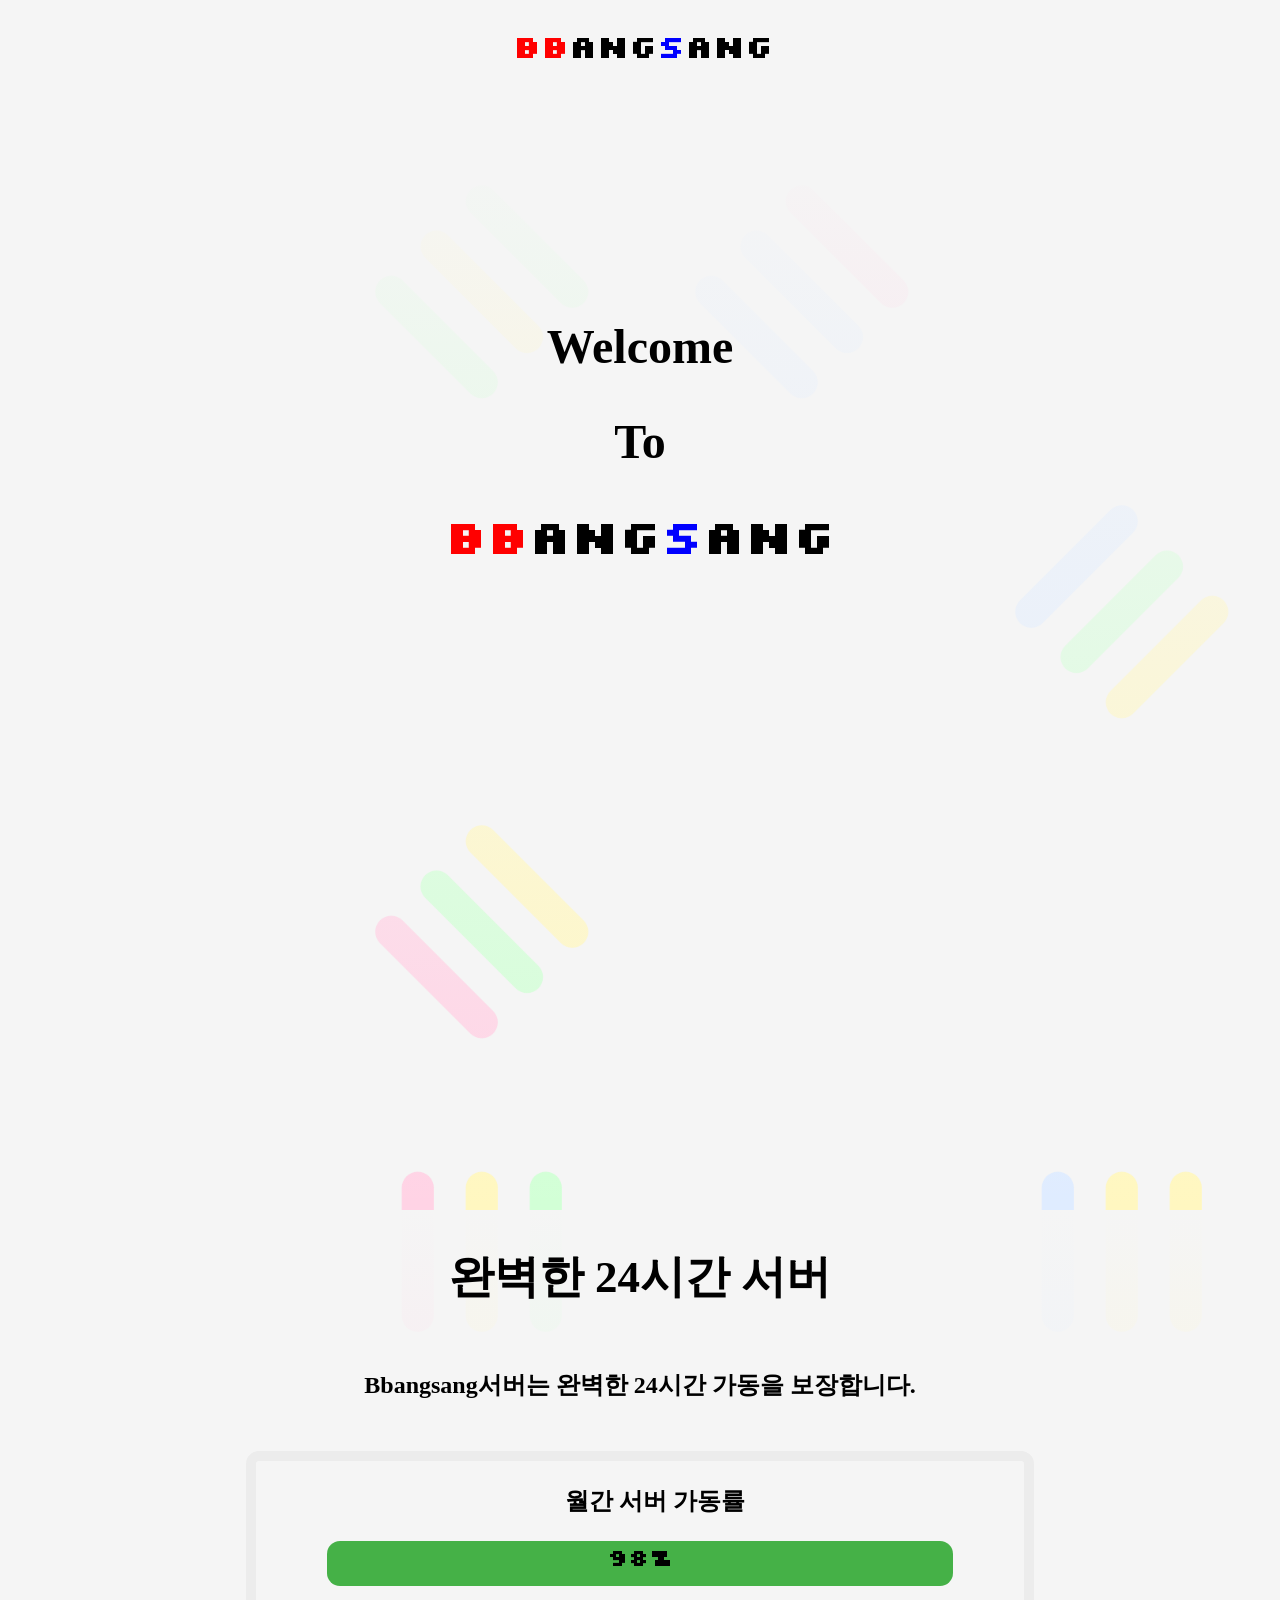
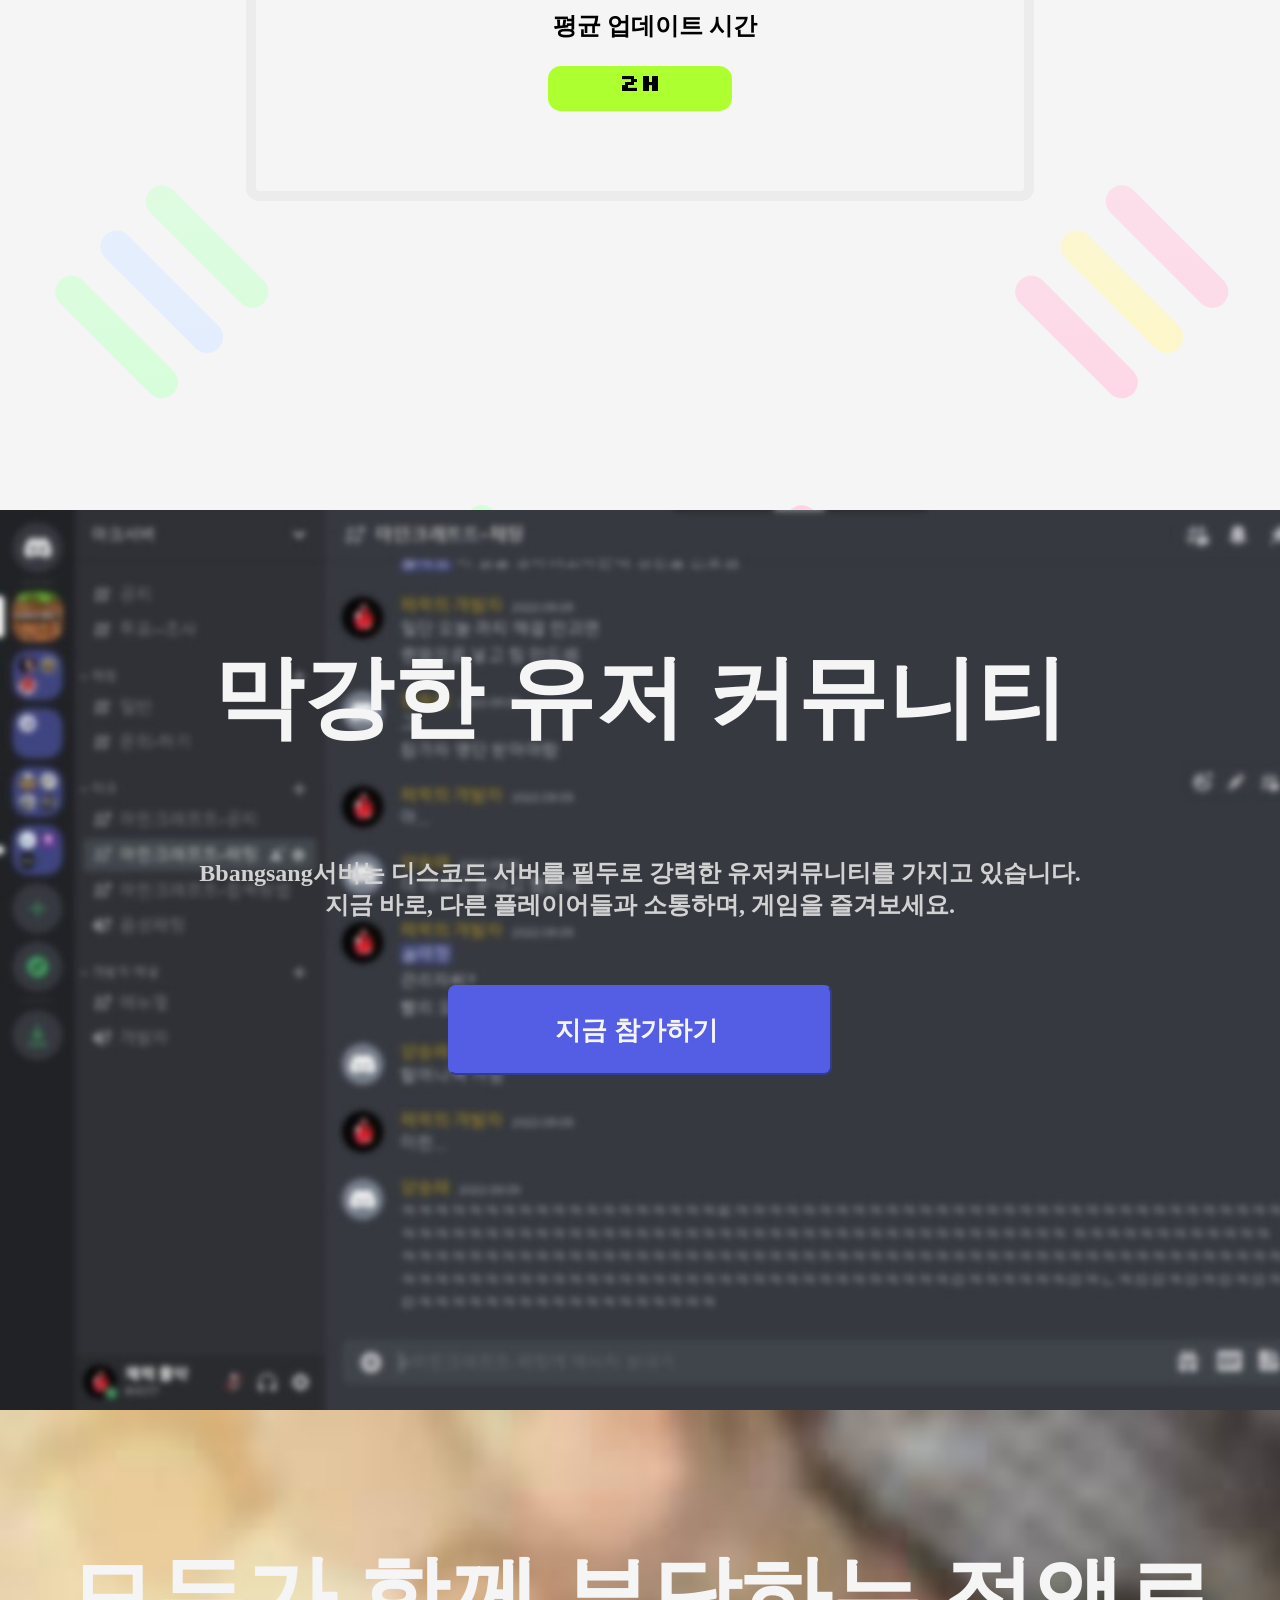
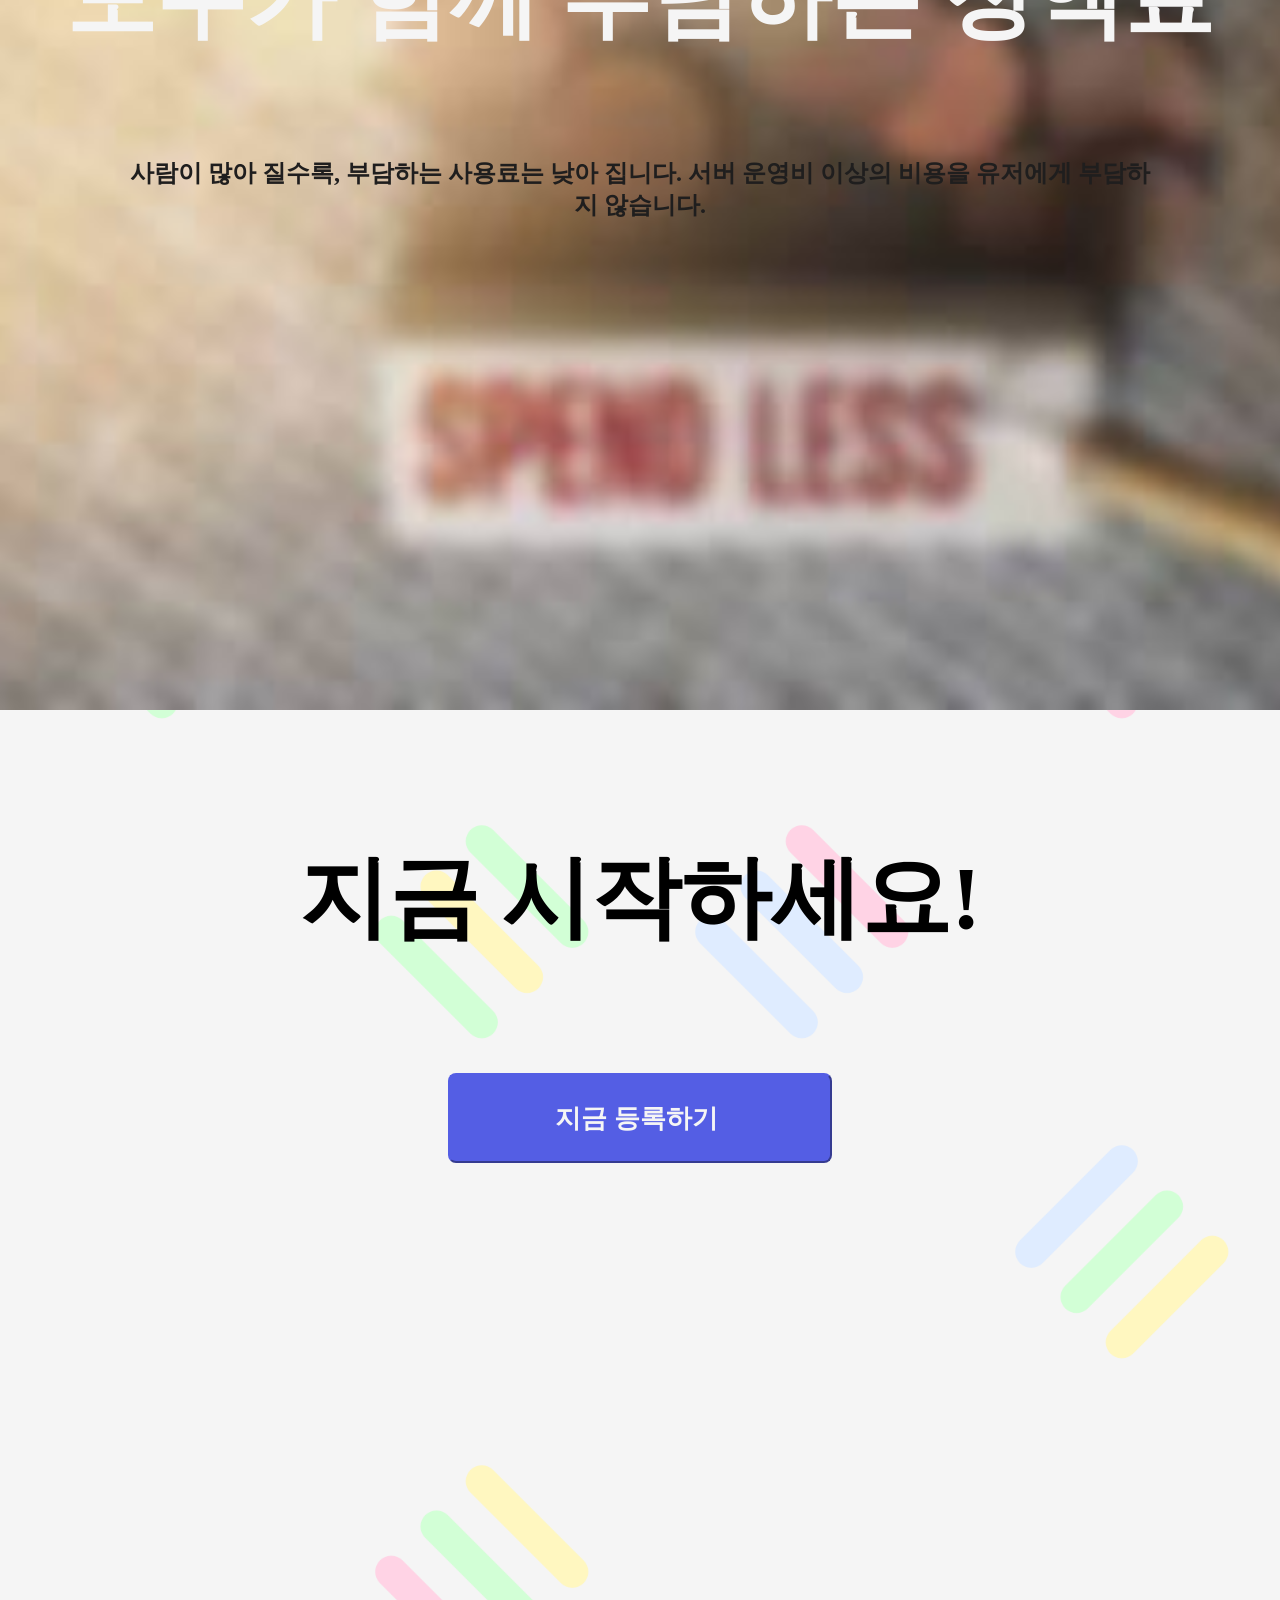
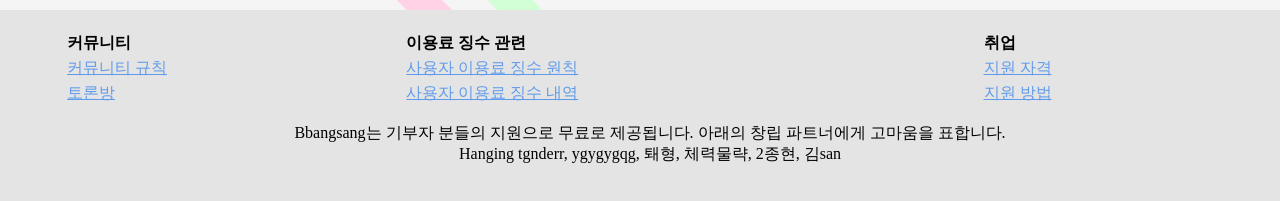
<file: index.html>
<!DOCTYPE html>
<html lang="ko">

<head>
    <meta charset="UTF-8">
    <meta http-equiv="X-UA-Compatible" content="IE=edge">
    <meta name="viewport" content="width=device-width, initial-scale=1.0">

    <link rel="preconnect" href="https://fonts.googleapis.com">
    <link rel="preconnect" href="https://fonts.gstatic.com" crossorigin>
    <link href="https://fonts.googleapis.com/css2?family=Orbitron:wght@900&family=Silkscreen&display=swap"
        rel="stylesheet">

    <link rel="icon" href="./img/web-icon.png">

    <link href="./css/header.css" rel="stylesheet" />
    <link href="./css/main.css" rel="stylesheet" />
    <link href='./css/footer.css' rel='stylesheet' />

    <link href='./css/normal_animations.css' rel='stylesheet' />
    <link href="./css/specific_animation.css" rel="stylesheet" />
    <link href="./css/utility-class.css" rel="stylesheet" />

    <title>Bbangsang</title>
</head>

<body>
    <header>
        <span class="menu-icon left-fade-in">
            <!-- <span class="menu-bar"></span>
            <span class="menu-bar"></span>
            <span class="menu-bar"></span> -->
        </span>

        <h1 class="top-fade-in">
            <custom-title />
        </h1>

        <div class="authentication right-fade-in">
            <!-- <input classs="signin" type="button" value="회원가입" />
            <input class="login" type="button" value="로그인" /> -->
        </div>
    </header>

    <main>
        <section class="intro">
            <div>
                <h2>Welcome</h2>
                <h2>To</h2>
                <h2 class="txt-bbangsang">
                    <!--This text is build by txt-bbangsang-intro.js-->
                </h2>
            </div>
        </section>

        <section class="mc-server-intro">
            <div>
                <h2>완벽한 24시간 서버</h2>
                <p>Bbangsang서버는 완벽한 24시간 가동을 보장합니다.</p>
                <div>
                    <h3 style="display: none;">월간 서버 가동률</h3>
                    <div id="stable-rate" style="display: none;" class="margin-top">n%</div>

                    <h3 style="display: none;">평균 업데이트 시간</h3>
                    <div id="update-time" style="display: none;">n%</div>
                </div>
            </div>
        </section>
        <section class="discord-server-intro">
            <div>
                <h2>막강한 유저 커뮤니티</h2>
                <p>Bbangsang서버는 디스코드 서버를 필두로 강력한 유저커뮤니티를 가지고 있습니다.<br />
                    지금 바로, 다른 플레이어들과 소통하며, 게임을 즐겨보세요.
                </p>
                <input type="button" value="지금 참가하기 " onclick="GotoDiscord()" />
            </div>
        </section>

        <section class="low-price-intro">
            <div>
                <h2>모두가 함께 부담하는 정액료</h2>
                <p>
                    사람이 많아 질수록, 부담하는 사용료는 낮아 집니다.
                    서버 운영비 이상의 비용을 유저에게 부담하지 않습니다.
                </p>
            </div>
        </section>

        <section class="register-intro">
            <div>
                <h2>지금 시작하세요!</h2>
                <br />
                <input type="button" value="지금 등록하기 " onclick="Register()" />
            </div>
        </section>
    </main>

    <footer>
        <table>
            <th>커뮤니티</th>
            <th>이용료 징수 관련</th>
            <th>취업</th>
            <tr>
                <td><a href="https://">커뮤니티 규칙</td>
                <td><a href="https://">사용자 이용료 징수 원칙</td>
                <td><a href="https://">지원 자격</a></td>
            </tr>
            <tr>
                <td><a href="https://">토론방</td>
                <td><a href="https://">사용자 이용료 징수 내역</a></td>
                <td><a href="https://">지원 방법</td>
            </tr>
        </table>

        <p>
            Bbangsang는 기부자 분들의 지원으로 무료로 제공됩니다. 아래의 창립 파트너에게 고마움을 표합니다.<br />
            Hanging tgnderr, ygygygqg, 퇘형, 체력물략, 2종현, 김san
        </p>
    </footer>

    <script src='./js/utility/title-comp.js'></script>
    <script src='./js/utility/txt-bbangsnag-intro.js'></script>
    <script src='./js/utility/server-stable-panel.js'></script>

    <script src='./js/utility/discord-onclick.js'></script>

    <script type="module" src="./js/scroll-render/scroll-observer.js"></script>


</body>

</html>
</file>
<file: css/header.css>
body {
    background-color: whitesmoke;
    overflow-x: hidden;

    margin: 0;
    padding: 0;
}

p {
    font-family: Consolas;
}

header {
    width: 100%;
    height: 10vh;

    display: flex;
    justify-content: space-between;
    align-items: center;
    word-wrap: wrap;
}

.menu-icon {
    margin-left: 20px;

    width: 4vh;
    height: 4vh;

    max-width: 50px;
    max-height: 50px;

    min-width: 35px;
    min-height: 35px;

    background-color: inherit;

    transition-duration: 0.3s;
}

.menu-icon:hover {
    transform: rotate(-10deg);
}

.menu-bar {
    display: block;

    background-color: black;
    border-radius: 20px;

    width: 80%;
    height: 4px;

    position: relative;
}

.menu-bar:nth-child(1) {
    top: 15%;
}

.menu-bar:nth-child(2) {
    top: 35%;
}

.menu-bar:nth-child(3) {
    top: 55%;
}

h1 {
    margin-right: 30px;
}

.authentication {
    margin-right: 20px;
    margin-top: 30px;
}

.authentication input:nth-child(1) {
    border: 1px whitesmoke solid;
    background-color: whitesmoke;
    transition-duration: 0.3s;
}

.authentication input:nth-child(1):hover {
    color: #4280d7;
    transform: scale(105%);
}

.authentication input:nth-child(2) {
    border: 2px black solid;
    border-radius: 20px;

    transform: scale(120%);

    background-color: whitesmoke;

    transition-duration: 0.8s;
}

.authentication input:nth-child(2):hover {
    color: whitesmoke;
    background-color: #4280d7;
    border: 2px #4280d7 solid;
    transform: scale(135%);
}

@media screen and (max-width: 600px) {
    .authentication {
        display: none;
    }
}
</file>
<file: css/main.css>
main {
    background-image: url("./../img/main-backkgorund-image.png");
    background-repeat: repeat-y;
    background-size: 100vw;
}

.intro div {
    width: 100%;
    height: 120vh;
    background-color: rgba(0, 0, 0, 0.3);
    background: linear-gradient(whitesmoke, 50%, transparent);

    text-align: center;
    user-select: none;

    margin: auto;
}

.intro div h2 {
    position: relative;
    top: 20%;
    transform: translateY(-50%);

    font-size: xxx-large;
}


.mc-server-intro div{
    display: block;

    background-image: linear-gradient(whitesmoke, 50%, transparent),
    url("https://mblogthumb-phinf.pstatic.net/MjAyMDAzMjJfMiAg/MDAxNTg0ODQ5MTA2MDc1.Vh13BKJEWcq8_hhdxmuuWU6ObY2siayOrtX9-w_y-7wg.qQBSrfG1ascEnDZhPssNMxCVrT7s_VpVYASS1IagodQg.PNG.louis0826/%EB%A7%88%EC%9D%B8%ED%81%AC%EB%9E%98%ED%94%84%ED%8A%B8.png?type=w800");

    background-position: center;
    background-size: cover;
    background-repeat: no-repeat;

    height: 100vh;
    width: 100%;
}

.mc-server-intro div h2 {
    display: inline-block;

    word-wrap: break-word;

    position: relative;
    left: 50%;
    transform: translateX(-50%);
    
    font-size: 5vh;
    font-weight: bold;
}

.mc-server-intro div p {
    position: relative;
    left: 50%;
    transform: translateX(-50%);
    
    text-align: center;
    
    font-size: x-large;

    width: 80%;
    font-weight: bold;
}

.mc-server-intro div div {
    height: 50px;
    width: 60%;

    margin: auto;
    margin-top: 50px;

    background-image: none;
    background-color: whitesmoke;

    border-radius: 13px;
    border: 10px #ececec solid;
}

.mc-server-intro div div h3 {
    font-weight: bold;
    font-size: x-large;

    margin-left: 30px;

    border: none; 
    text-align: center;
}

#stable-rate {
    height: 5vh;
    width: 85%;
    margin: auto;

    background-color: #45b147;

    border: none;

    text-align: center;
    vertical-align: text-bottom;
    font-weight: bold;
    font-family: 'Silkscreen', sans-serif;
    font-size: x-large;
}

#update-time {
    height: 5vh;
    width: 85%;
    margin: auto;

    background-color: greenyellow;

    border: none;

    text-align: center;
    vertical-align: text-bottom;
    font-weight: bold;
    font-family: 'Silkscreen', sans-serif;
    font-size: x-large;
}

.discord-server-intro {
    display: block;
    
    background-image: url("./../img/blur_discord.jpg");
    
    background-position: left;
    background-size: cover;
    background-repeat: no-repeat;
    
    height: 100vh;
    width: 100%;
}

.discord-server-intro div h2 {
    display: inline-block;

    word-wrap: break-word;

    position: relative;
    left: 50%;
    transform: translateX(-50%);

    color: whitesmoke;

    font-size: 7vw;
    font-weight: bold;

    margin-top: 10%;
}

.discord-server-intro div p {
    position: relative;
    left: 50%;
    transform: translateX(-50%);
    
    text-align: center;
    
    font-size: x-large;

    width: 80%;
    font-weight: bold;

    color: rgb(210, 210, 210);
}

.discord-server-intro div input[type="button"] {
    width: 30vw;
    min-width: 240px;
    height: 10vh;

    position: relative;
    left: 50%;
    transform: translateX(-50%);

    margin-top: 40px;

    border-radius: 8px;

    color: whitesmoke;
    background-color: #545ee4;
    border-color: #545ee4;

    font-weight: bold;
    font-size: 2vw;
}

@media (max-width: 767px) {
    .discord-server-intro div input[type="button"] {
        font-size: 5vw;
    }
}

.low-price-intro {
    display: block;
    
    background-image: url("./../img/blurr-less-money.jpg");
    
    background-position: center;
    background-size: cover;
    background-repeat: no-repeat;
    
    height: 100vh;
    width: 100%;
}

.low-price-intro div h2 {
    display: inline-block;

    word-wrap: break-word;

    position: relative;
    left: 50%;
    transform: translateX(-50%);

    color: whitesmoke;

    font-size: 7vw;
    font-weight: bold;

    margin-top: 10%;
}

.low-price-intro div p {
    position: relative;
    left: 50%;
    transform: translateX(-50%);
    
    text-align: center;
    
    font-size: x-large;

    width: 80%;
    font-weight: bold;

    color:rgb(31, 30, 30);
}

@media (max-width: 767px) {
    .low-price-intro div p {
        position: relative;
        left: 50%;
        top: 50%;
        transform: translate(-50%, 50%);
    }
}

.register-intro {
    display: block;
    
    /* background-image: url("./../img/blur_discord.jpg"); */
    
    background-position: left;
    background-size: cover;
    background-repeat: no-repeat;
    
    height: 100vh;
    width: 100%;
}

.register-intro div h2 {
    display: inline-block;

    word-wrap: break-word;

    position: relative;
    left: 50%;
    transform: translateX(-50%);

    color: black;

    font-size: 7vw;
    font-weight: bold;

    margin-top: 10%;
}


.register-intro div input[type="button"] {
    width: 30vw;
    min-width: 240px;
    height: 10vh;

    position: relative;
    left: 50%;
    transform: translateX(-50%);

    margin-top: 40px;

    border-radius: 8px;

    color: whitesmoke;
    background-color: #545ee4;
    border-color: #545ee4;

    font-weight: bold;
    font-size: 2vw;
}

@media (max-width: 767px) {
    .register-intro div input[type="button"] {
        font-size: 5vw;

        position: relative;
        left: 50%;
        top: 50%;

        transform: translate(-50%, 80%);
    }

    .register-intro div h2 {
        font-size: 10vw;
    }
}
</file>
<file: css/footer.css>
footer {
    background-color: rgb(228, 228, 228);
    padding-top: 20px;
    padding-bottom: 20px;
}

footer p {
    display: block;
    text-align: center;
}

footer p {
    margin-left: 20px;
}

table {
    width: 90%;
    margin: auto;
}

table th {
    text-align: left;
}

a {
    color: #609beb;
}
</file>
<file: css/normal_animations.css>
@keyframes default-fade-in-ani {
    from {
        opacity: 0;
    }

    to {
        opacity: 1;
    }
}

.default-fade-in {
    animation: default-fade-in-ani 0.7s forwards;
}
</file>
<file: css/specific_animation.css>
@keyframes top-fade-in-ani {
    from {
        transform: translateY(-400px);
    }
    to {
        transform: translateY(0px);
    }
}

.top-fade-in {
    animation: top-fade-in-ani 0.3s;
}

@keyframes left-fade-in-ani {
    from {
        transform: translateX(-400px);
    }
    to {
        transform: translateX(0px);
    }
}

.left-fade-in {
    animation: left-fade-in-ani 0.2s;
}

@keyframes right-fade-in-ani {
    from {
        transform: translateX(400px);
    }
    to {
        transform: translateX(0px);
    }
}

.right-fade-in {
    animation: right-fade-in-ani 0.4s;
}


@keyframes slow-right-fade-in-ani {
    from {
        transform: translateX(1000px);
        opacity: 0.1;
    }
    to {
        transform: translateX(0px);
        opacity: 1.0;
    }
}

.slow-right-fade-in {
    animation: slow-right-fade-in-ani 0.5s;
}

/*==================server stable chart animation=====================*/
@keyframes server-stable-chart-ani {
    from {
        height: 10px;
    }

    to {
        height: calc(30vh + 60px);
    }
}

.server-stable-chart {
    animation: server-stable-chart-ani 0.5s ease-out forwards;
}

@keyframes panel-element-ani {
    from {
        display: block;
        opacity: 0;
    }
    to {
        opacity: 1;
    }
}

.panel-element {
    animation: panel-element-ani 0.5s ease-out forwards;
}
/*===========================================================*
</file>
<file: css/utility-class.css>
.blur {
    filter: blur(5px);
}

.left-out {
    transform: translateX(-1800px);
}

.invisible {
    display: none;
}

.visible {
    display: block;
}

.top-margin {
    margin-top: 40px;
}

@import url('https://fonts.googleapis.com/css2?family=Orbitron:wght@900&family=Silkscreen&display=swap');
.title-txt {
    font-family: 'Silkscreen', sans-serif;
}

.red {
    color: red;
}

.blue {
    color: blue;
}
</file>
